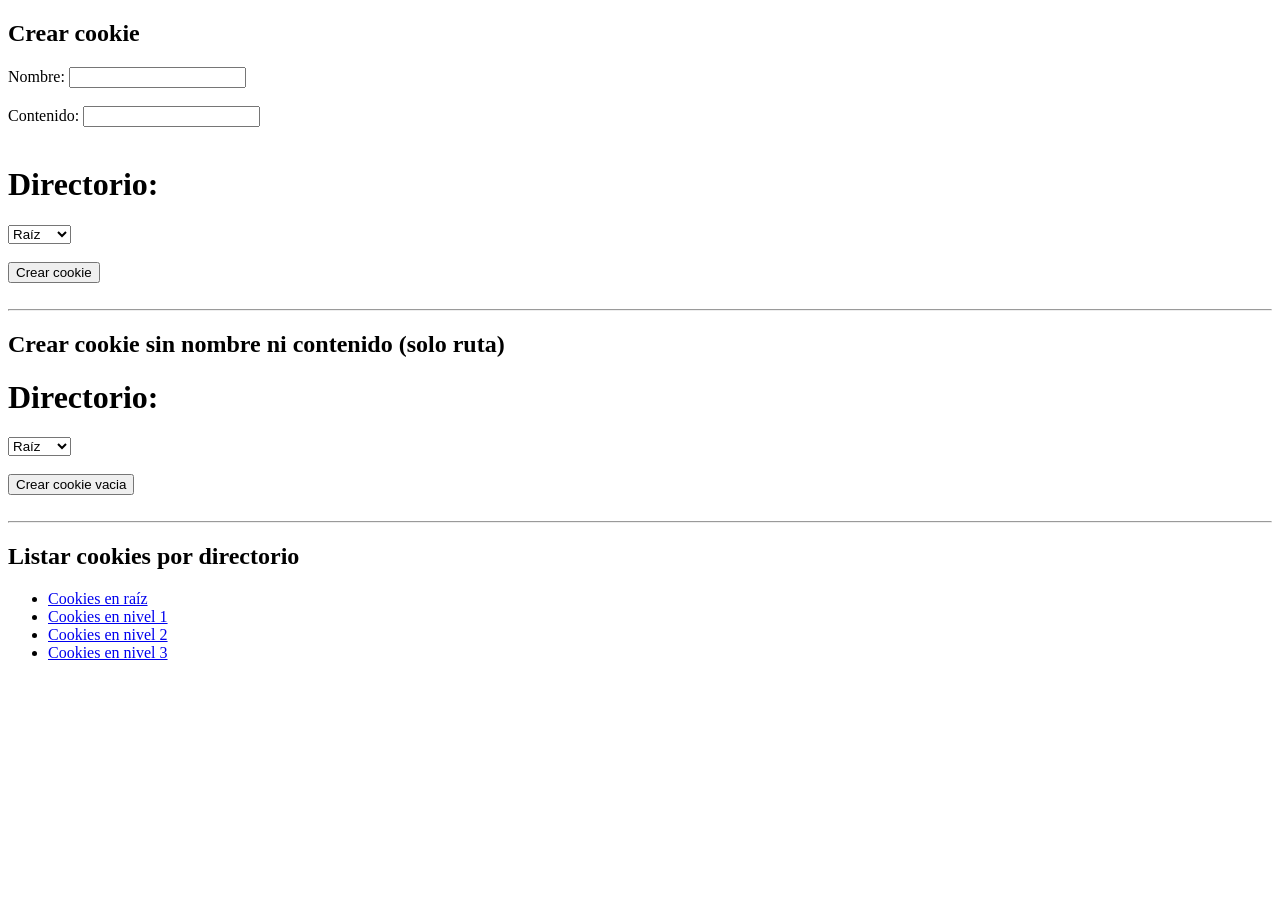
<file: cookies/cookiesPorNivel/index.html>
<!DOCTYPE html>
<html>
<head>
    <meta charset="UTF-8">
    <title>Crear cookies por directorios</title>
</head>
<body>
    <h2>Crear cookie</h2>
    <form action="creaCookieNivel.php" method="GET">
        Nombre: <input type="text" name="nombre"><br><br>
        Contenido: <input type="text" name="contenido"><br><br>

        <h1>Directorio:</h1>
        <select name="ruta">
            <option value="/cookiesPorNivel/">Raíz</option>
            <option value="/cookiesPorNivel/nivel1/">Nivel 1</option>
            <option value="/cookiesPorNivel/nivel1/nivel2/">Nivel 2</option>
            <option value="/cookiesPorNivel/nivel1/nivel2/nivel3/">Nivel 3</option>
        </select><br><br>
        <button type="submit">Crear cookie</button>
    </form>
    <br><hr>
    <h2>Crear cookie sin nombre ni contenido (solo ruta)</h2>
    <form action="creaCookieNivel.php" method="GET">
        <h1>Directorio:</h1>
        <select name="ruta">
            <option value="/cookiesPorNivel/">Raíz</option>
            <option value="/cookiesPorNivel/nivel1/">Nivel 1</option>
            <option value="/cookiesPorNivel/nivel1/nivel2/">Nivel 2</option>
            <option value="/cookiesPorNivel/nivel1/nivel2/nivel3/">Nivel 3</option>
        </select><br><br>
        <input type="submit" value="Crear cookie vacia"/>
    </form>
    <br><hr>
    <h2>Listar cookies por directorio</h2>
    <ul>
        <li><a href="listaCookies.php">Cookies en raíz</a></li>
        <li><a href="nivel1/listaCookies.php">Cookies en nivel 1</a></li>
        <li><a href="nivel1/nivel2/listaCookies.php">Cookies en nivel 2</a></li>
        <li><a href="nivel1/nivel2/nivel3/listaCookies.php">Cookies en nivel 3</a></li>
    </ul>
</body>
</html>
</file>
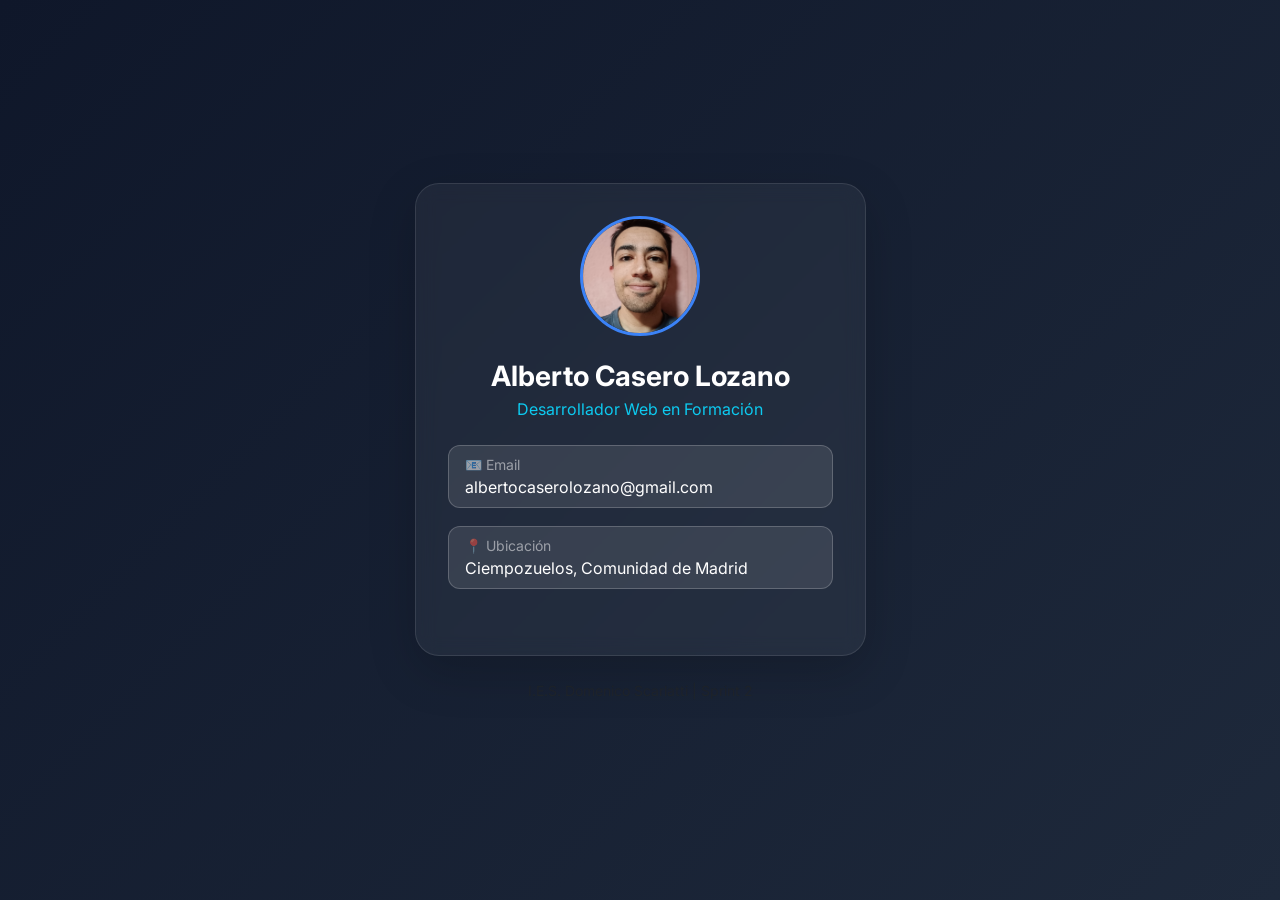
<file: Desarrollo Entorno Cliente/Sprint2/index.html>
<!doctype html>
<html lang="es">
  <head>
    <meta charset="UTF-8" />
    <meta name="viewport" content="width=device-width, initial-scale=1.0" />
    <title>Perfil Profesional - Sprint 2</title>
    <link
      href="https://cdn.jsdelivr.net/npm/bootstrap@5.3.0/dist/css/bootstrap.min.css"
      rel="stylesheet"
    />
    <link rel="stylesheet" href="estilos.css" />
    <link
      href="https://fonts.googleapis.com/css2?family=Inter:wght@300;500;700&display=swap"
      rel="stylesheet"
    />
  </head>
  <body>
    <div class="container">
      <div class="row justify-content-center">
        <div class="col-md-5">
          <div class="glass-card text-center shadow-lg">
            <img
              src="IMG20260213165629.jpg"
              alt="Mi Foto"
              class="profile-img"
            />
            <h1 class="h3 fw-bold mb-1">Alberto Casero Lozano</h1>
            <p class="text-info mb-4">Desarrollador Web en Formación</p>
            <div class="d-grid gap-2 mb-4">
              <div class="btn btn-custom py-2 text-start px-3">
                <small class="d-block opacity-50">📧 Email</small>
                albertocaserolozano@gmail.com
              </div>
              <div class="btn btn-custom py-2 text-start px-3">
                <small class="d-block opacity-50">📍 Ubicación</small>
                Ciempozuelos, Comunidad de Madrid
              </div>
            </div>
          </div>
          <p class="text-center mt-4 small text-muted">
            I.E.S. Domenico Scarlatti | Sprint 2
          </p>
        </div>
      </div>
    </div>
  </body>
</html>
</file>
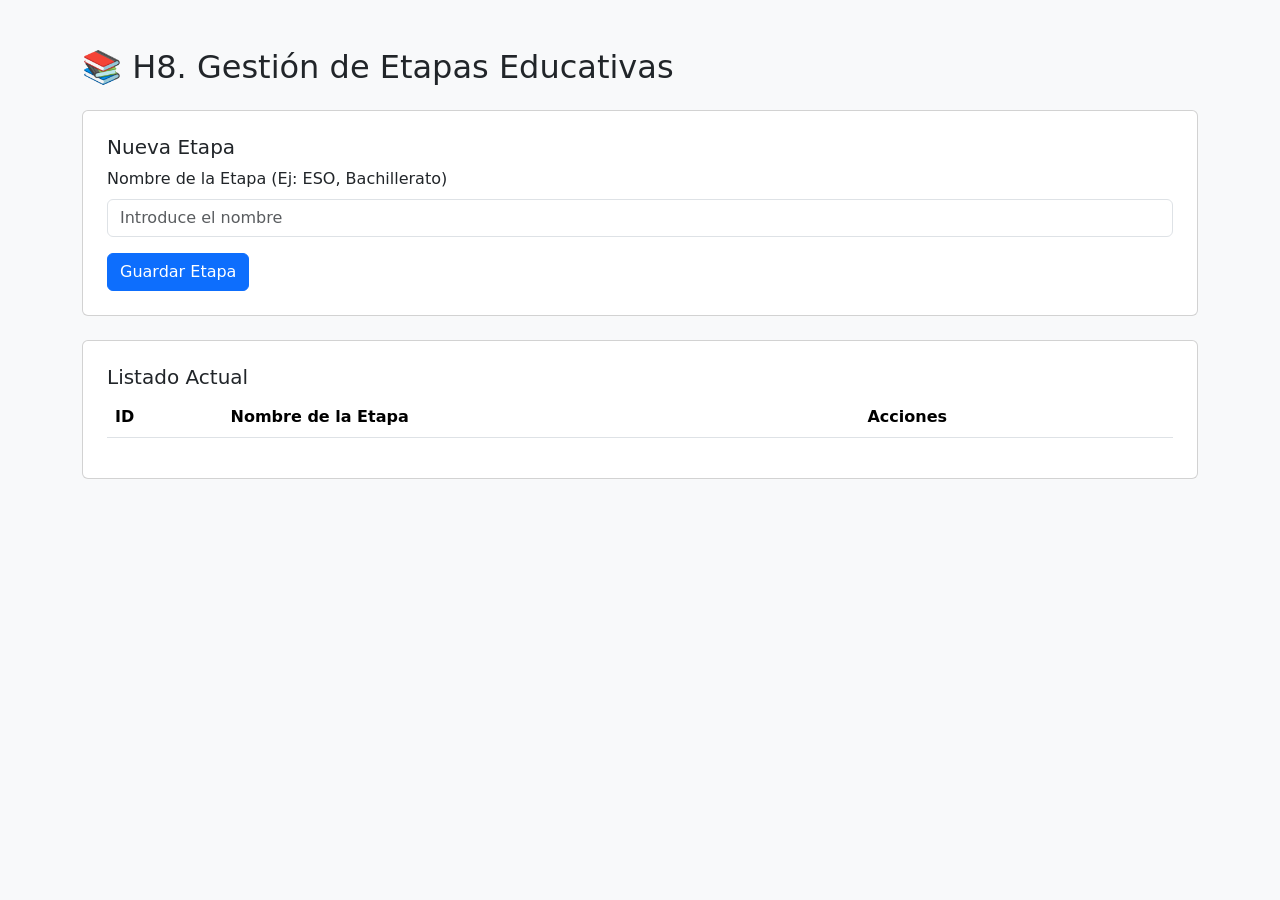
<file: Interfaces/Spint1/index.html>
<!doctype html>
<html lang="es">
  <head>
    <meta charset="UTF-8" />
    <meta name="viewport" content="width=device-width, initial-scale=1.0" />
    <title>Gestión de Etapas Educativas - H8</title>
    <link
      href="https://cdn.jsdelivr.net/npm/bootstrap@5.3.0/dist/css/bootstrap.min.css"
      rel="stylesheet"
    />
  </head>
  <body class="bg-light">
    <div class="container mt-5">
      <h2 class="mb-4">📚 H8. Gestión de Etapas Educativas</h2>

      <div class="card p-4 mb-4">
        <h5 id="formTitle">Nueva Etapa</h5>
        <form id="etapaForm">
          <input type="hidden" id="etapaId" />
          <div class="mb-3">
            <label for="nombreEtapa" class="form-label"
              >Nombre de la Etapa (Ej: ESO, Bachillerato)</label
            >
            <input
              type="text"
              class="form-control"
              id="nombreEtapa"
              required
              placeholder="Introduce el nombre"
            />
          </div>
          <button type="submit" class="btn btn-primary" id="btnGuardar">
            Guardar Etapa
          </button>
          <button
            type="button"
            class="btn btn-secondary"
            id="btnCancelar"
            style="display: none"
          >
            Cancelar Edición
          </button>
        </form>
      </div>

      <div class="card p-4">
        <h5>Listado Actual</h5>
        <table class="table table-striped">
          <thead>
            <tr>
              <th>ID</th>
              <th>Nombre de la Etapa</th>
              <th>Acciones</th>
            </tr>
          </thead>
          <tbody id="tablaEtapasBody"></tbody>
        </table>
      </div>
    </div>
    <script>
      const API_URL = "http://localhost:3000/etapas";
      document.addEventListener("DOMContentLoaded", cargarEtapas);
      async function cargarEtapas() {
        try {
          const response = await fetch(API_URL);
          const etapas = await response.json();
          const tbody = document.getElementById("tablaEtapasBody");
          tbody.innerHTML = "";
          etapas.forEach((etapa) => {
            const fila = `
                    <tr>
                        <td>${etapa.id}</td>
                        <td>${etapa.nombre}</td>
                        <td>
                            <button class="btn btn-warning btn-sm" onclick="prepararEdicion(${etapa.id}, '${etapa.nombre}')">Editar</button>
                            <button class="btn btn-danger btn-sm" onclick="borrarEtapa(${etapa.id})">Borrar</button>
                        </td>
                    </tr>
                `;
            tbody.innerHTML += fila;
          });
        } catch (error) {
          console.error("Error cargando etapas:", error);
          alert("No se pudo conectar con el servidor en el puerto 3000.");
        }
      }
      document
        .getElementById("etapaForm")
        .addEventListener("submit", async (e) => {
          e.preventDefault();
          const id = document.getElementById("etapaId").value;
          const nombre = document.getElementById("nombreEtapa").value;
          const method = id ? "PUT" : "POST";
          const url = id ? `${API_URL}/${id}` : API_URL;
          try {
            const response = await fetch(url, {
              method: method,
              headers: { "Content-Type": "application/json" },
              body: JSON.stringify({ nombre: nombre }),
            });
            if (response.ok) {
              alert(
                id
                  ? "Etapa actualizada correctamente (CA2)"
                  : "Etapa creada correctamente",
              );
              resetForm();
              cargarEtapas();
            } else {
              alert("Error al guardar. Verifica los datos.");
            }
          } catch (error) {
            console.error(error);
          }
        });
      async function borrarEtapa(id) {
        if (!confirm("¿Seguro que quieres borrar esta etapa?")) return;
        try {
          const response = await fetch(`${API_URL}/${id}`, {
            method: "DELETE",
          });
          if (response.ok) {
            alert("Etapa eliminada.");
            cargarEtapas();
          } else {
            const errorMsg = await response.text();
            alert(
              `ERROR CA1: No se puede eliminar la Etapa.\n\nEs probable que existan Cursos vinculados a ella.\nEl sistema protege la integridad referencial.`,
            );
          }
        } catch (error) {
          alert("Error de conexión con el servidor.");
        }
      }
      window.prepararEdicion = function (id, nombre) {
        document.getElementById("etapaId").value = id;
        document.getElementById("nombreEtapa").value = nombre;
        document.getElementById("btnGuardar").textContent = "Actualizar Etapa";
        document.getElementById("formTitle").textContent = "Editar Etapa (CA2)";
        document.getElementById("btnCancelar").style.display = "inline-block";
      };
      function resetForm() {
        document.getElementById("etapaForm").reset();
        document.getElementById("etapaId").value = "";
        document.getElementById("btnGuardar").textContent = "Guardar Etapa";
        document.getElementById("formTitle").textContent = "Nueva Etapa";
        document.getElementById("btnCancelar").style.display = "none";
      }
      document
        .getElementById("btnCancelar")
        .addEventListener("click", resetForm);
    </script>
  </body>
</html>
</file>
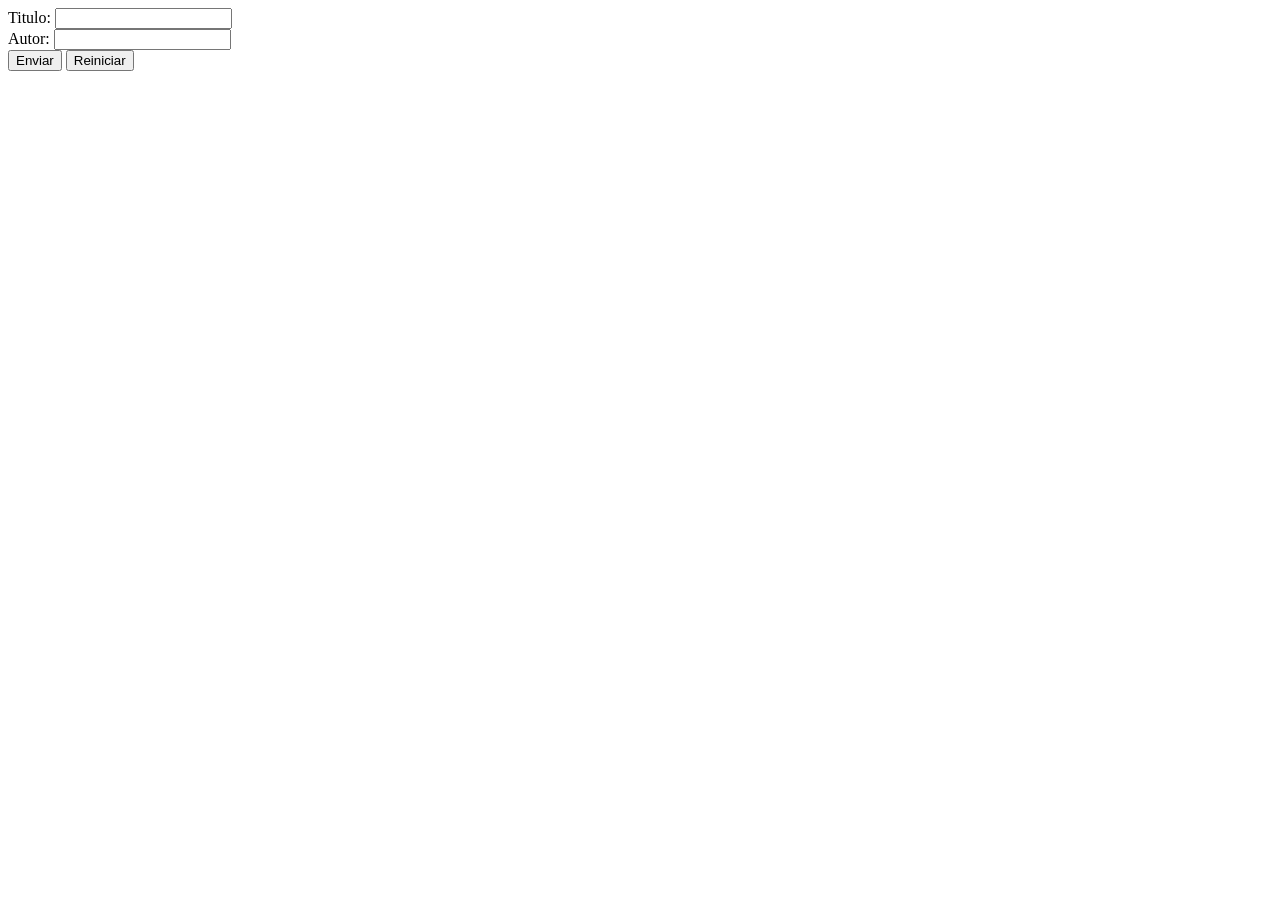
<file: DEWS/conexionesBasesDeDatos/ejer_codificacion/index.html>
<html>
    <meta http-equiv='Content-type' content='text/html; charset=utf-8'/>
    <body>
        <form action="procesar.php" method="post">
            Titulo: <input type="text" name="titulo"><br>
            Autor: <input type="text" name="autor"><br>
            <input type="submit" value="Enviar">
            <input type="reset" value="Reiniciar">
        </form>
    </body>
</html>
</file>
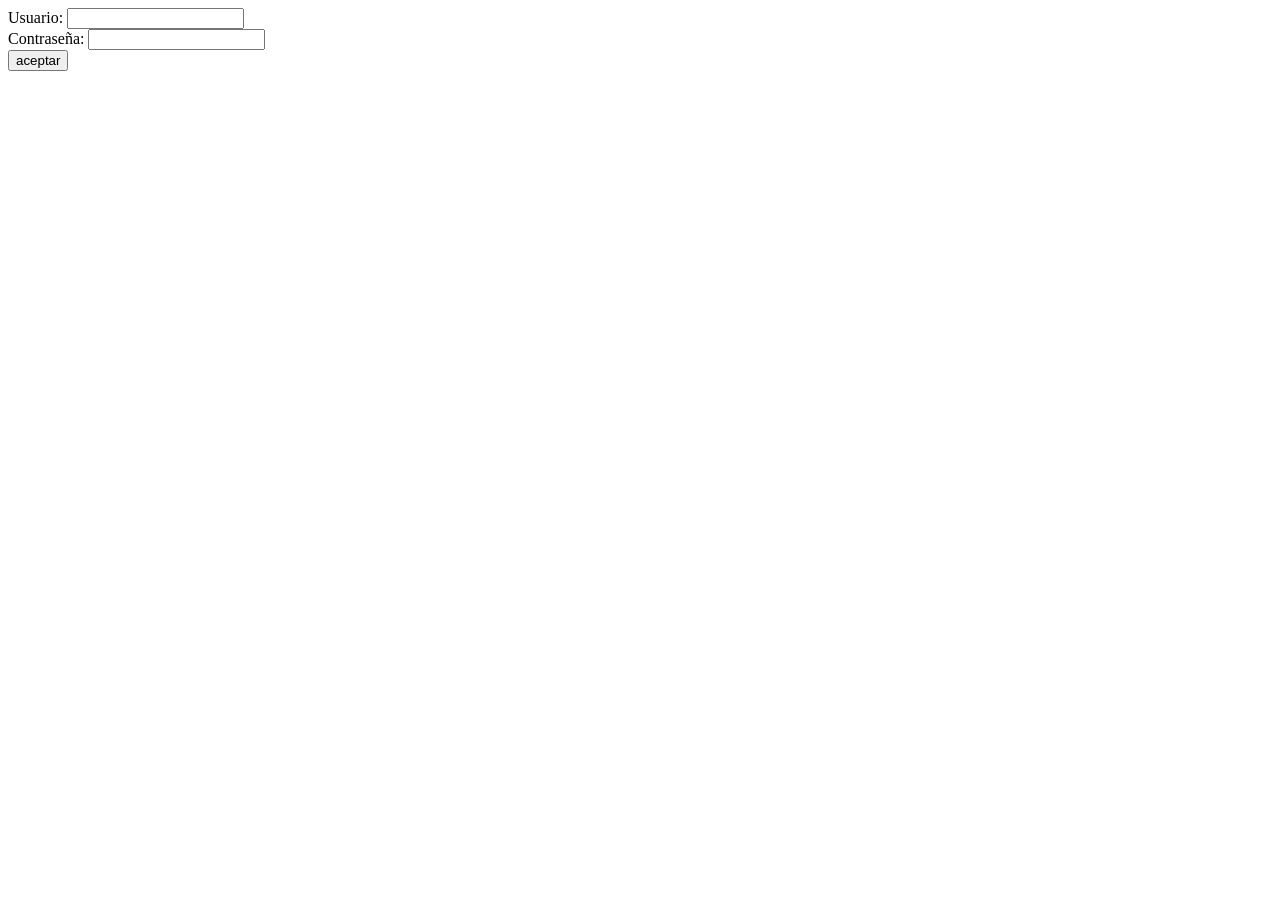
<file: formularios/hoja12Repintado.html>
<!DOCTYPE html>
<html lang="en">
<head>
    <meta charset="UTF-8">
    <meta name="viewport" content="width=device-width, initial-scale=1.0">
    <title>Document</title>
</head>
<body>
    <form action="repintadoHoja12.php" method="POST">
        Usuario: <input type="text" name="user"><br>
        Contraseña: <input type="password" name="contrasena"><br>
        <input type="submit" value="aceptar">
    </form>
</body>
</html>
</file>
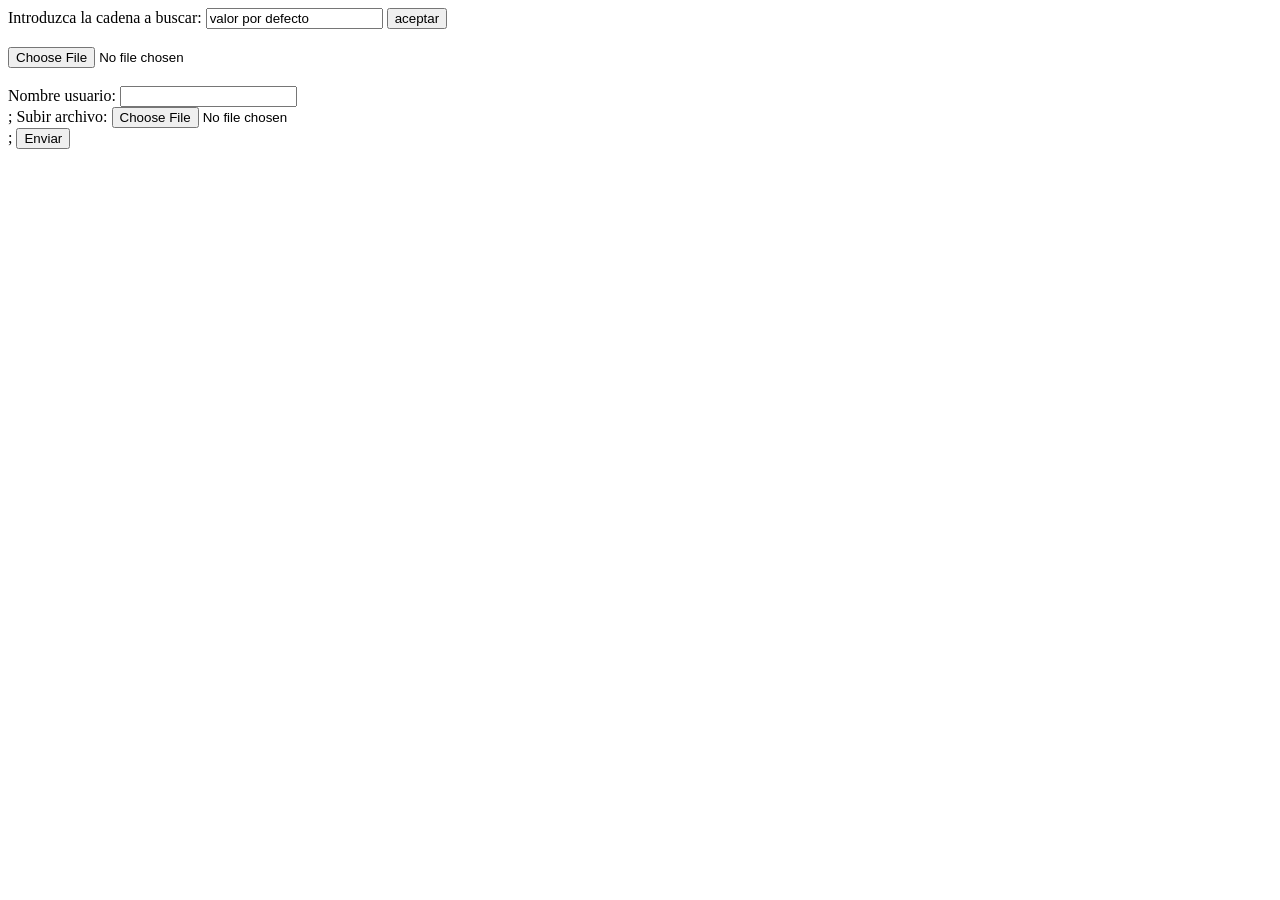
<file: formularios/pruebaCliente1.html>
<!DOCTYPE html>
<html lang="en">
<head>
    <meta charset="UTF-8">
    <meta name="viewport" content="width=device-width, initial-scale=1.0">
    <title>Document</title>
</head>
<body>
    <form action="pruebaServidor1.php" method="post" ENCTYPE="multipart/form-data">
    Introduzca la cadena a buscar: <input type="text" name="cadena" value="valor por defecto" size="20">
    <input type="submit" value="aceptar" name="aceptar">
    <br/><br/>
    <input type="file" name="fichero">
    <br/><br/>
    Nombre usuario: <input type='text' name='usuario'/><br/>;
    Subir archivo: <input type='file' name='imagen'/><br/>;
    <input type="submit" value="Enviar">
    </form>
</body>
</html>
</file>
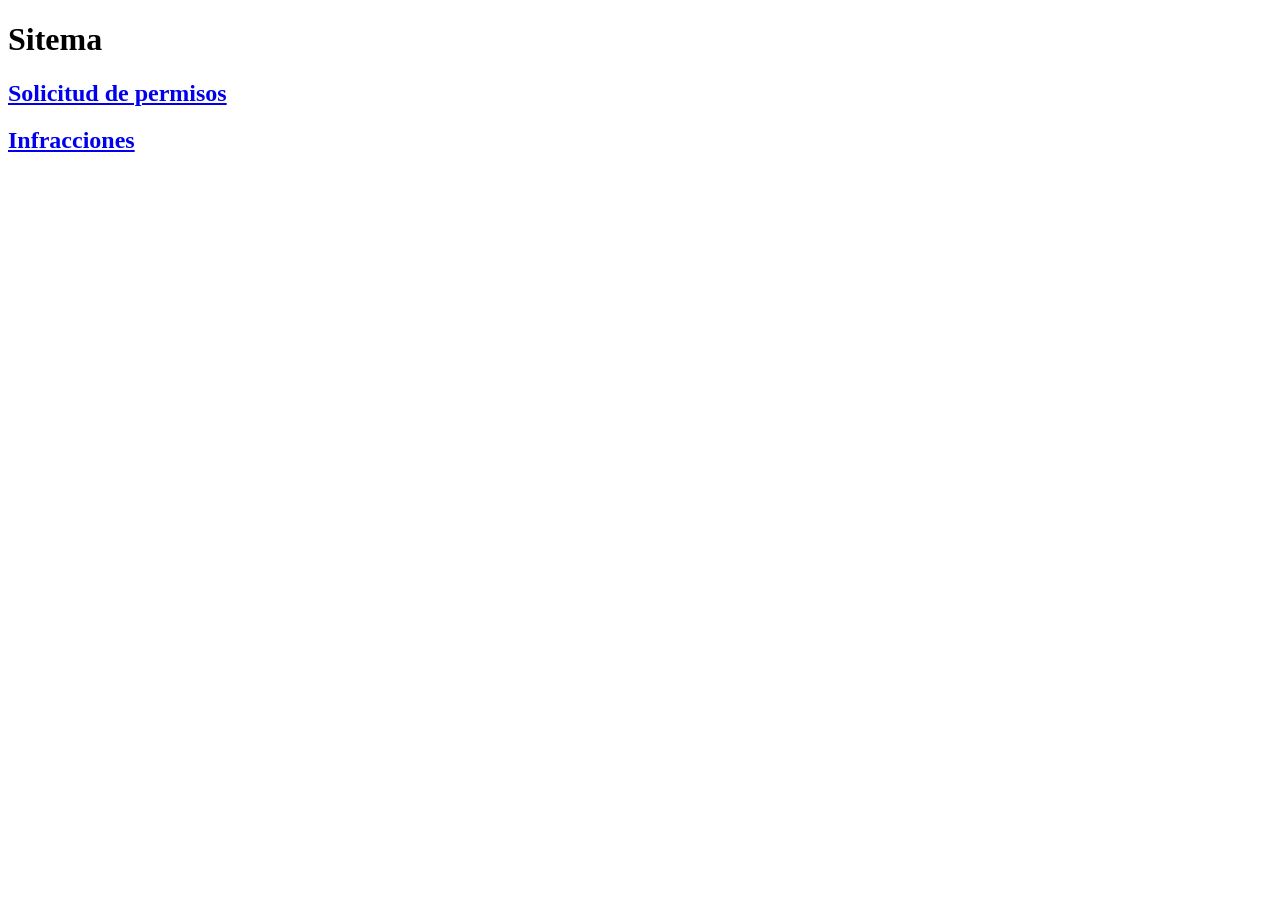
<file: PracticaFinal/menu.html>
<!DOCTYPE html>
<html lang="en">
<head>
    <meta charset="UTF-8">
    <meta name="viewport" content="width=device-width, initial-scale=1.0">
    <title>Document</title>
</head>
<body>
    <h1>Sitema</h1>
    <div>
        <a href="tipoPermiso.php"><h2>Solicitud de permisos</h2></a>
        <a href="infractores.php"><h2>Infracciones</h2></a>
    </div>
</body>
</html>
</file>
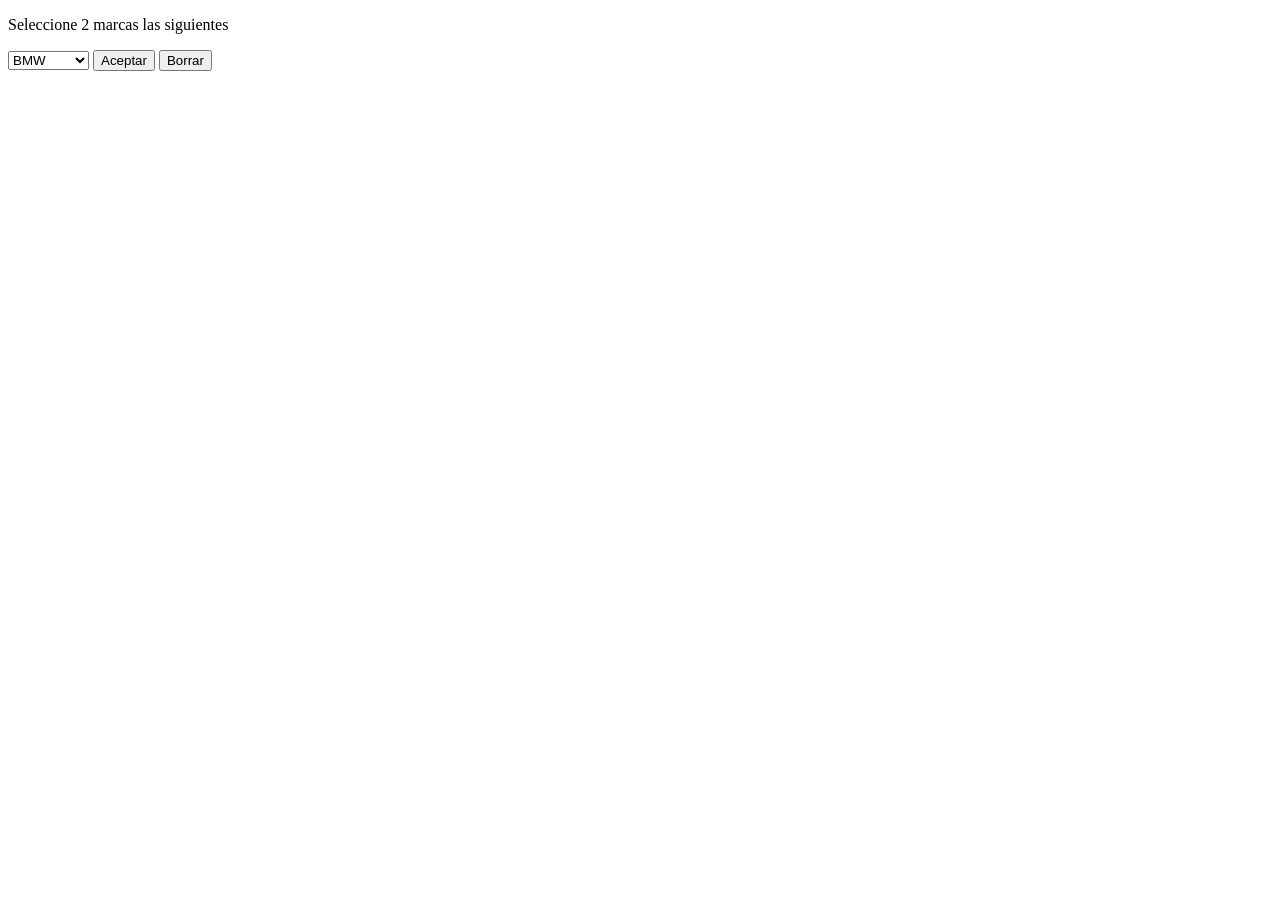
<file: formularios/practica6/practica6.html>
<!DOCTYPE html>
<html lang="en">
<head>
    <meta charset="UTF-8">
    <meta name="viewport" content="width=device-width, initial-scale=1.0">
    <title>Document</title>
</head>
<body>
    <form action="practica6.php" method="post">
        <p>Seleccione 2 marcas las siguientes</p>
        <select name="coches">
            <p><option name="bmw">BMW</p>
            <p><option name="honda">Honda</p>
            <p><option name="toyota">Toyota</p>
            <p><option name="ford">Ford</p>
            <p><option name="mercedes">Mercedes</p>
        </select>
        <input type="submit" name="aceptar" value="Aceptar">
        <input type="reset" name="borrar" value="Borrar">
    </form>
</body>
</html>
</file>
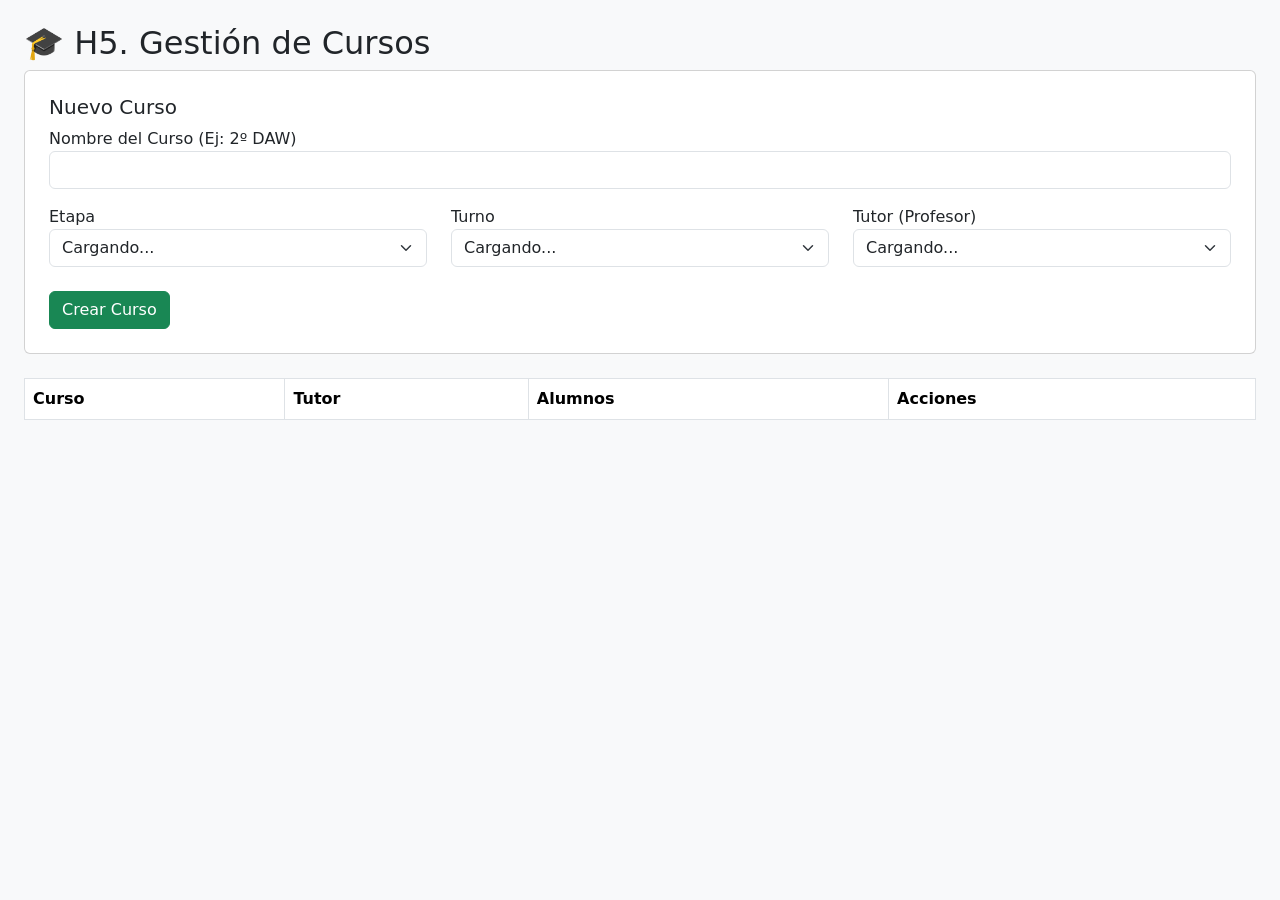
<file: Interfaces/Spint1/gestionarCursos.html>
<!DOCTYPE html>
<html lang="es">
<head>
    <meta charset="UTF-8">
    <title>H5 Gestión de Cursos</title>
    <link href="https://cdn.jsdelivr.net/npm/bootstrap@5.3.0/dist/css/bootstrap.min.css" rel="stylesheet">
</head>
<body class="p-4 bg-light">
<h2>🎓 H5. Gestión de Cursos</h2>
<div class="card p-4 mb-4">
    <h5>Nuevo Curso</h5>
    <form id="cursoForm">
        <div class="mb-3">
            <label>Nombre del Curso (Ej: 2º DAW)</label>
            <input type="text" id="nombreCurso" class="form-control" required>
        </div>
        <div class="row">
            <div class="col-md-4">
                <label>Etapa</label>
                <select id="selectEtapa" class="form-select" required><option>Cargando...</option></select>
            </div>
            <div class="col-md-4">
                <label>Turno</label>
                <select id="selectTurno" class="form-select" required><option>Cargando...</option></select>
            </div>
            <div class="col-md-4">
                <label>Tutor (Profesor)</label>
                <select id="selectTutor" class="form-select" required><option>Cargando...</option></select>
            </div>
        </div>
        <br>
        <button type="submit" class="btn btn-success">Crear Curso</button>
    </form>
</div>
<table class="table table-bordered bg-white">
    <thead><tr><th>Curso</th><th>Tutor</th><th>Alumnos</th><th>Acciones</th></tr></thead>
    <tbody id="tablaCursos"></tbody>
</table>
<script>
    const API_BASE = 'http://100.52.46.68:3000';
    async function cargarDesplegables() {
        const et = await fetch(`${API_BASE}/etapas`).then(r => r.json());
        document.getElementById('selectEtapa').innerHTML = et.map(e => `<option value="${e.id}">${e.nombre}</option>`).join('');
        const tu = await fetch(`${API_BASE}/turnos`).then(r => r.json());
        document.getElementById('selectTurno').innerHTML = tu.map(t => `<option value="${t.id}">${t.nombre}</option>`).join('');
        const pr = await fetch(`${API_BASE}/profesores`).then(r => r.json());
        document.getElementById('selectTutor').innerHTML = pr.map(p => `<option value="${p.id}">${p.nombre}</option>`).join('');
        cargarCursos();
    }
    async function cargarCursos() {
        const cursos = await fetch(`${API_BASE}/cursos`).then(r => r.json());
        const tbody = document.getElementById('tablaCursos');
        tbody.innerHTML = '';
        cursos.forEach(c => {
            tbody.innerHTML += `
                <tr>
                    <td>${c.nombre}</td>
                    <td>${c.tutor_nombre || 'Sin asignar'}</td>
                    <td>
                        <button class="btn btn-info btn-sm" onclick="verAlumnos(${c.id})">Ver Alumnos</button>
                    </td>
                    <td>
                        <button class="btn btn-danger btn-sm" onclick="borrarCurso(${c.id})">Borrar</button>
                    </td>
                </tr>`;
        });
    }
    document.getElementById('cursoForm').addEventListener('submit', async (e) => {
        e.preventDefault();
        const data = {
            nombre: document.getElementById('nombreCurso').value,
            etapa_id: document.getElementById('selectEtapa').value,
            turno_id: document.getElementById('selectTurno').value,
            tutor_id: document.getElementById('selectTutor').value
        };
        const res = await fetch(`${API_BASE}/cursos`, {
            method: 'POST',
            headers: {'Content-Type': 'application/json'},
            body: JSON.stringify(data)
        });
        if (res.ok) {
            alert("Curso creado correctamente.");
            cargarCursos();
        } else {
            alert("ERROR CA2: No se pudo asignar este Tutor.\n\nRecuerda: Un profesor solo puede ser tutor de un curso por año.");
        }
    });
    async function borrarCurso(id) {
        if(!confirm("¿Borrar curso?")) return;
        const res = await fetch(`${API_BASE}/cursos/${id}`, { method: 'DELETE' });
        if (res.ok) {
            alert("Curso borrado.");
            cargarCursos();
        } else {
            alert("ERROR CA1: No se puede borrar el curso porque tiene ALUMNOS matriculados.");
        }
    }
    async function verAlumnos(idCurso) {
        try {
            const res = await fetch(`${API_BASE}/cursos/${idCurso}/alumnos`);
            const alumnos = await res.json();
            let lista = alumnos.map(a => `- ${a.nombre}`).join('\n');
            alert(`Alumnos en este curso:\n\n${lista || 'No hay alumnos'}`);
        } catch(e) {
            alert("No se pudieron cargar los alumnos.");
        }
    }
    document.addEventListener('DOMContentLoaded', cargarDesplegables);
</script>
</body>
</html>
</file>
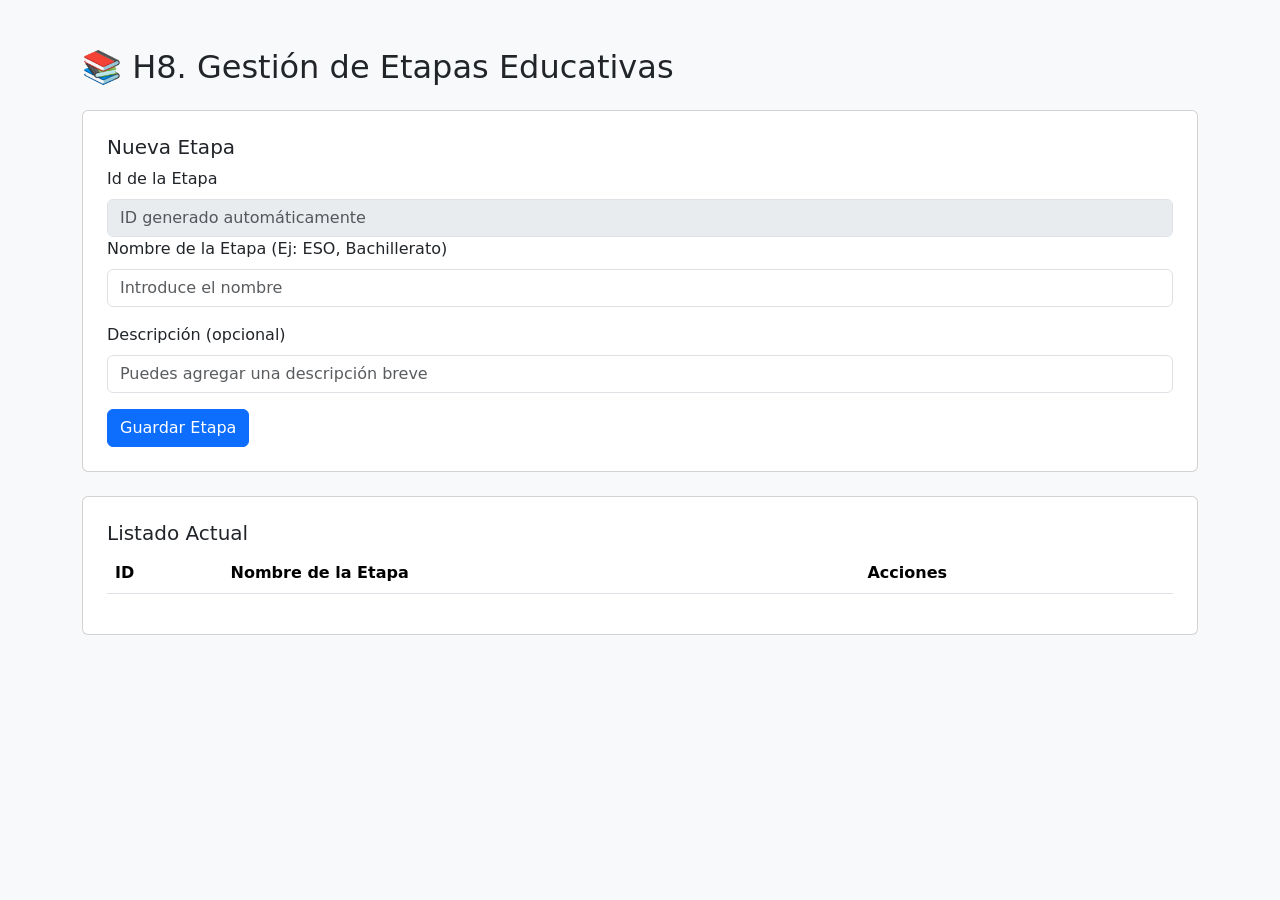
<file: Interfaces/Spint1/gestionarEtapas.html>
<!doctype html>
<html lang="es">
  <head>
    <meta charset="UTF-8" />
    <meta name="viewport" content="width=device-width, initial-scale=1.0" />
    <title>Gestión de Etapas Educativas - H8</title>
    <link
      href="https://cdn.jsdelivr.net/npm/bootstrap@5.3.0/dist/css/bootstrap.min.css"
      rel="stylesheet"
    />
  </head>
  <body class="bg-light">
    <div class="container mt-5">
      <h2 class="mb-4">📚 H8. Gestión de Etapas Educativas</h2>

      <div class="card p-4 mb-4">
        <h5 id="formTitle">Nueva Etapa</h5>
        <form id="etapaForm">
          <input type="hidden" id="etapaId" />
          <div class="mb-3">
            <label for="etapaId" class="form-label">Id de la Etapa</label>
            <input
              type="text"
              class="form-control"
              id="etapaId"
              disabled
              placeholder="ID generado automáticamente"
            />
            <label for="nombreEtapa" class="form-label"
              >Nombre de la Etapa (Ej: ESO, Bachillerato)</label
            >
            <input
              type="text"
              class="form-control"
              id="nombreEtapa"
              required
              placeholder="Introduce el nombre"
            />
            <label for="descripcionEtapa" class="form-label mt-3"
              >Descripción (opcional)</label
            >
            <input
              type="text"
              class="form-control"
              id="descripcionEtapa"
              placeholder="Puedes agregar una descripción breve"
            />
          </div>
          <button type="submit" class="btn btn-primary" id="btnGuardar">
            Guardar Etapa
          </button>
          <button
            type="button"
            class="btn btn-secondary"
            id="btnCancelar"
            style="display: none"
          >
            Cancelar Edición
          </button>
        </form>
      </div>

      <div class="card p-4">
        <h5>Listado Actual</h5>
        <table class="table table-striped">
          <thead>
            <tr>
              <th>ID</th>
              <th>Nombre de la Etapa</th>
              <th>Acciones</th>
            </tr>
          </thead>
          <tbody id="tablaEtapasBody"></tbody>
        </table>
      </div>
    </div>
    <script>
      const API_URL = "http://100.52.46.68:3000/etapas";
      document.addEventListener("DOMContentLoaded", cargarEtapas);
      async function cargarEtapas() {
        try {
          const response = await fetch(API_URL);
          const etapas = await response.json();
          const tbody = document.getElementById("tablaEtapasBody");
          tbody.innerHTML = "";
          etapas.forEach((etapa) => {
            const fila = `
                    <tr>
                        <td>${etapa.id}</td>
                        <td>${etapa.nombre}</td>
                        <td>
                            <button class="btn btn-warning btn-sm" onclick="prepararEdicion(${etapa.id}, '${etapa.nombre}')">Editar</button>
                            <button class="btn btn-danger btn-sm" onclick="borrarEtapa(${etapa.id})">Borrar</button>
                        </td>
                    </tr>
                `;
            tbody.innerHTML += fila;
          });
        } catch (error) {
          console.error("Error cargando etapas:", error);
          alert("No se pudo conectar con el servidor en el puerto 3000.");
        }
      }
      document
        .getElementById("etapaForm")
        .addEventListener("submit", async (e) => {
          e.preventDefault();
          const id = document.getElementById("etapaId").value;
          const nombre = document.getElementById("nombreEtapa").value;
          const descripcion = document.getElementById("descripcionEtapa").value;
          const method = id ? "PUT" : "POST";
          const url = id ? `${API_URL}/${id}` : API_URL;
          try {
            const response = await fetch(url, {
              method: method,
              headers: { "Content-Type": "application/json" },
              body: JSON.stringify({
                id: id,
                nombre: nombre,
                descripcion: descripcion,
              }),
            });
            if (response.ok) {
              alert(
                id
                  ? "Etapa actualizada correctamente (CA2)"
                  : "Etapa creada correctamente",
              );
              resetForm();
              cargarEtapas();
            } else {
              alert("Error al guardar. Verifica los datos.");
            }
          } catch (error) {
            console.error(error);
          }
        });
      async function borrarEtapa(id) {
        if (!confirm("¿Seguro que quieres borrar esta etapa?")) return;
        try {
          const response = await fetch(`${API_URL}/${id}`, {
            method: "DELETE",
          });
          if (response.ok) {
            alert("Etapa eliminada.");
            cargarEtapas();
          } else {
            const errorMsg = await response.text();
            alert(
              `ERROR CA1: No se puede eliminar la Etapa.\n\nEs probable que existan Cursos vinculados a ella.\nEl sistema protege la integridad referencial.`,
            );
          }
        } catch (error) {
          alert("Error de conexión con el servidor.");
        }
      }
      window.prepararEdicion = function (id, nombre, descripcion) {
        document.getElementById("etapaId").value = id;
        document.getElementById("nombreEtapa").value = nombre;
        document.getElementById("descripcionEtapa").value = descripcion;
        document.getElementById("btnGuardar").textContent = "Actualizar Etapa";
        document.getElementById("formTitle").textContent = "Editar Etapa (CA2)";
        document.getElementById("btnCancelar").style.display = "inline-block";
      };
      function resetForm() {
        document.getElementById("etapaForm").reset();
        document.getElementById("etapaId").value = "";
        document.getElementById("btnGuardar").textContent = "Guardar Etapa";
        document.getElementById("formTitle").textContent = "Nueva Etapa";
        document.getElementById("btnCancelar").style.display = "none";
      }
      document
        .getElementById("btnCancelar")
        .addEventListener("click", resetForm);
    </script>
  </body>
</html>
</file>
<file: Desarrollo Entorno Cliente/Sprint2/estilos.css>
body {
  font-family: "Inter", sans-serif;
  background: linear-gradient(135deg, #0f172a 0%, #1e293b 100%);
  min-height: 100vh;
  display: flex;
  align-items: center;
  color: white;
}
.glass-card {
  background: rgba(255, 255, 255, 0.05);
  backdrop-filter: blur(10px);
  border: 1px solid rgba(255, 255, 255, 0.1);
  border-radius: 24px;
  padding: 2rem;
  transition: transform 0.3s ease;
}
.glass-card:hover {
  transform: translateY(-5px);
  border-color: #3b82f6;
}
.profile-img {
  width: 120px;
  height: 120px;
  border-radius: 50%;
  object-fit: cover;
  border: 3px solid #3b82f6;
  margin-bottom: 1.5rem;
}
.btn-custom {
  background: rgba(255, 255, 255, 0.1);
  color: white;
  border: 1px solid rgba(255, 255, 255, 0.2);
  margin-bottom: 10px;
  border-radius: 12px;
  transition: all 0.3s;
}
.btn-custom:hover {
  background: #3b82f6;
  color: white;
  border-color: #3b82f6;
}
.badge-fse {
  font-size: 0.7rem;
  text-transform: uppercase;
  letter-spacing: 1px;
  color: #94a3b8;
}
</file>
